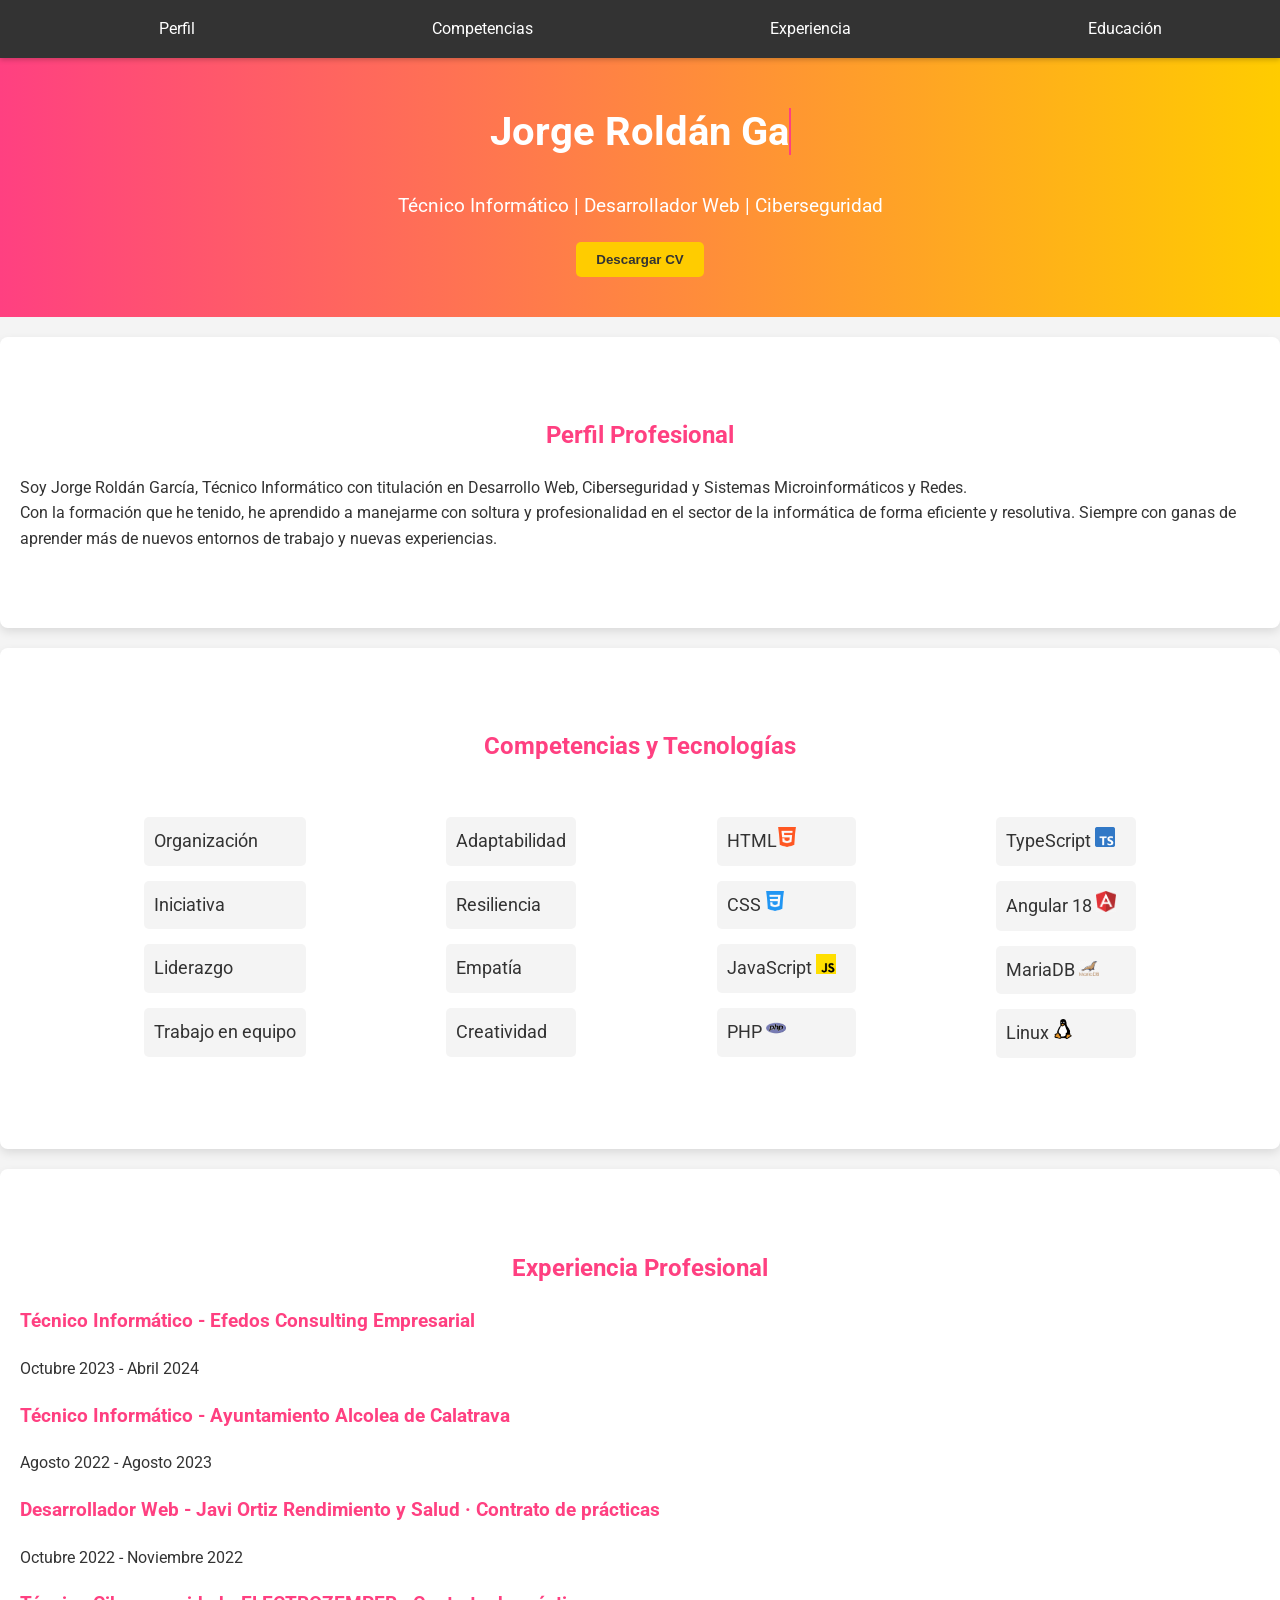
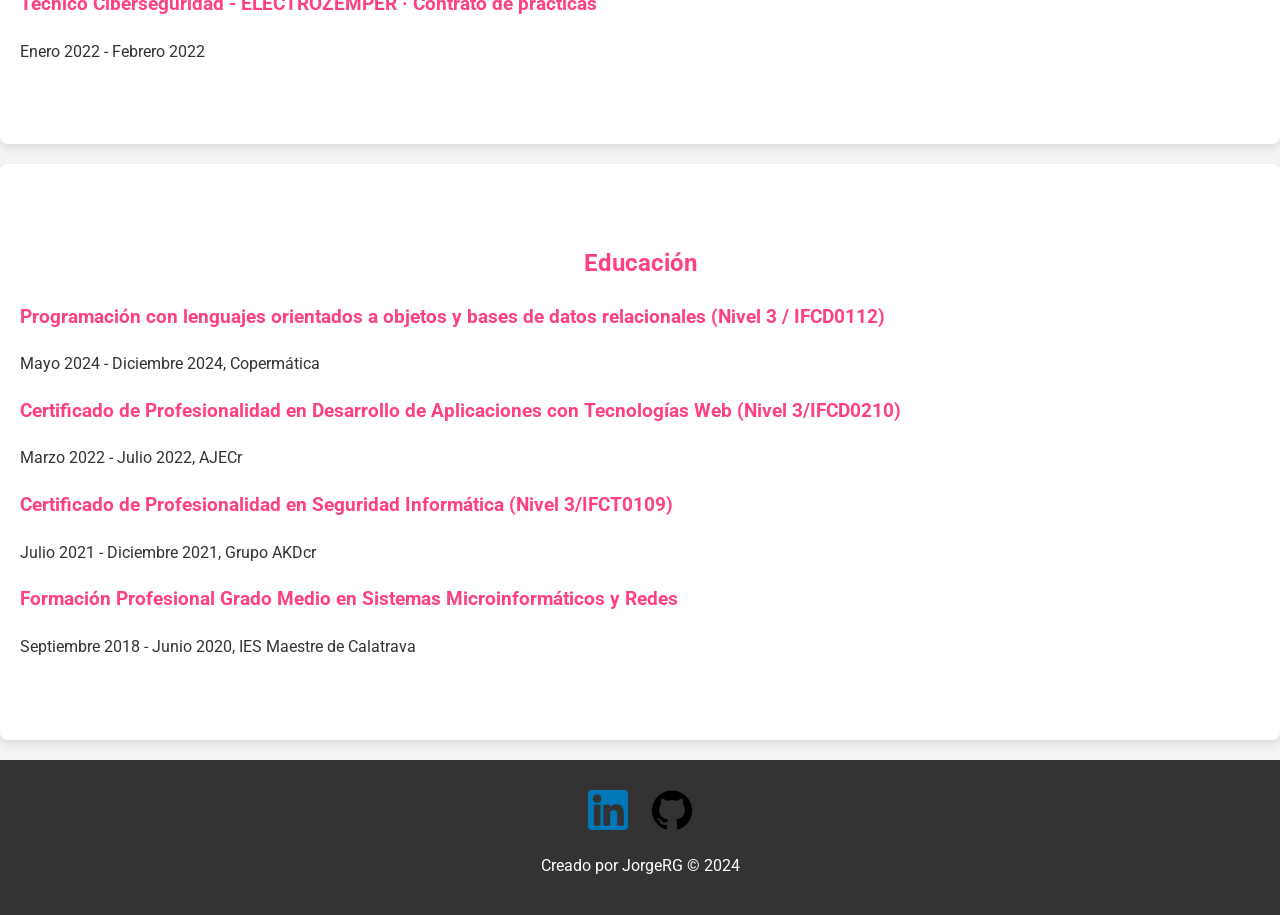
<file: index.html>
<!DOCTYPE html>
<html lang="es">

<head>
    <meta charset="UTF-8">
    <meta name="viewport" content="width=device-width, initial-scale=1.0">
    <meta name="description"
        content="Curriculum Vitae de Jorge Roldán García - Técnico Informático, Desarrollador Web, Ciberseguridad">
    <title>Jorge Roldán García - CV & Portfolio</title>
    <link href="https://fonts.googleapis.com/css2?family=Roboto:wght@400;700&display=swap" rel="stylesheet">
    <link rel="stylesheet" href="styles.css">
</head>

<body>
    <nav class="navbar">
        <ul>
            <li><a href="#perfil">Perfil</a></li>
            <li><a href="#competencias">Competencias</a></li>
            <li><a href="#experiencia">Experiencia</a></li>
            <li><a href="#educacion">Educación</a></li>
        </ul>
    </nav>

    <header>
        <div class="header-container">
            <h1><span class="maquina-escribir"></span></h1>
            <p>Técnico Informático | Desarrollador Web | Ciberseguridad</p>
            <button id="downloadCV">Descargar CV</button>
        </div>
    </header>
    
    <section id="perfil">
        <h2>Perfil Profesional</h2>
        <p>Soy Jorge Roldán García, Técnico Informático con titulación en Desarrollo Web, Ciberseguridad y Sistemas
            Microinformáticos y Redes.<br>
            Con la formación que he tenido, he aprendido a manejarme con soltura y profesionalidad en el sector de la
            informática de forma eficiente y resolutiva. Siempre con ganas de aprender más de nuevos entornos de trabajo
            y nuevas experiencias.</p>
    </section>

    <section id="competencias">
        <h2>Competencias y Tecnologías</h2>
        <div class="competencias-container">
            <ul>
                <li>Organización</li>
                <li>Iniciativa</li>
                <li>Liderazgo</li>
                <li>Trabajo en equipo</li>
            </ul>
            <ul>
                <li>Adaptabilidad</li>
                <li>Resiliencia</li>
                <li>Empatía</li>
                <li>Creatividad</li>
            </ul>
            <ul>
                <li>HTML<img src="./images/html-icon.png" alt="HTML"></li>
                <li>CSS <img src="./images/css-icon.png" alt="CSS"></li>
                <li>JavaScript <img src="./images/javascript-icon.png" alt="JavaScript"></li>
                <li>PHP <img src="./images/php-icon.png" alt="PHP"></li>
            </ul>
            <ul>
                <li>TypeScript <img src="./images/typescript-icon.png" alt="TypeScript"></li>
                <li>Angular 18 <img src="./images/angular-icon.png" alt="Angular"></li>
                <li>MariaDB <img src="./images/mariadb-icon.png" alt="MySQL"></li>
                <li>Linux <img src="./images/linux-icon.png" alt="Linux"></li>
            </ul>
        </div>
    </section>

    <section id="experiencia">
        <h2>Experiencia Profesional</h2>
        <div class="trabajo">
            <h3>Técnico Informático - Efedos Consulting Empresarial</h3>
            <p>Octubre 2023 - Abril 2024</p>
        </div>
        <div class="trabajo">
            <h3>Técnico Informático - Ayuntamiento Alcolea de Calatrava</h3>
            <p>Agosto 2022 - Agosto 2023</p>
        </div>
        <div class="trabajo">
            <h3>Desarrollador Web - Javi Ortiz Rendimiento y Salud · Contrato de prácticas</h3>
            <p>Octubre 2022 - Noviembre 2022</p>
        </div>
        <div class="trabajo">
            <h3>Técnico Ciberseguridad - ELECTROZEMPER · Contrato de prácticas</h3>
            <p>Enero 2022 - Febrero 2022</p>
        </div>
    </section>

    <section id="educacion">
        <h2>Educación</h2>
        <div class="educacion-item">
            <h3>Programación con lenguajes orientados a objetos y bases de datos relacionales (Nivel 3 / IFCD0112)</h3>
            <p>Mayo 2024 - Diciembre 2024, Copermática</p>
        </div>
        <div class="educacion-item">
            <h3>Certificado de Profesionalidad en Desarrollo de Aplicaciones con Tecnologías Web (Nivel 3/IFCD0210)</h3>
            <p>Marzo 2022 - Julio 2022, AJECr</p>
        </div>
        <div class="educacion-item">
            <h3>Certificado de Profesionalidad en Seguridad Informática (Nivel 3/IFCT0109)</h3>
            <p>Julio 2021 - Diciembre 2021, Grupo AKDcr</p>
        </div>
        <div class="educacion-item">
            <h3>Formación Profesional Grado Medio en Sistemas Microinformáticos y Redes</h3>
            <p>Septiembre 2018 - Junio 2020, IES Maestre de Calatrava</p>
        </div>
    </section>

    <footer>
        <div class="social-media">
            <a href="https://www.linkedin.com/in/jorge-r-a9785112a" target="_blank"><img
                    src="./images/linkedin-icon.png" alt="LinkedIn"></a>
            <a href="https://github.com/JorgeRG00" target="_blank"><img src="./images/github-icon.png"
                    alt="GitHub"></a>
        </div>
        <p>Creado por JorgeRG &copy; 2024</p>
    </footer>

    <script src="scripts.js"></script>
</body>

</html>
</file>
<file: styles.css>
/* styles.css */

/* Estilo global */
body {
    font-family: 'Roboto', sans-serif;
    line-height: 1.6;
    margin: 0;
    padding: 0;
    background-color: #f4f4f4;
    color: #333;
}

/* Navegación */
.navbar {
    background: #333;
    color: #fff;
    position: fixed;
    width: 100%;
    z-index: 1000;
    box-shadow: 0 2px 5px rgba(0, 0, 0, 0.2);
}

.navbar ul {
    
    list-style: none;
    display: flex;
    justify-content: space-around;
}

.navbar li {
    transition: background 0.3s;
}

.navbar a {
    color: white;
    text-decoration: none;
    padding: 10px 20px;
    transition: color 0.3s;
}

.navbar a:hover {
    color: #ff4081;
}

/* Encabezado */
.header-container {
    text-align: center;
    padding: 80px 20px 40px;
    background: linear-gradient(to right, #ff4081, #ffcc00);
    color: white;
    position: relative;
    overflow: hidden;
}

.header-container h1 {
    font-size: 2.5rem;
    margin-top: 0.5em;
    animation: fadeIn 1s ease;
}

.header-container p {
    font-size: 1.2rem;
    margin: 10px 0 20px;
    animation: slideIn 1s ease forwards;
    opacity: 0;
    transform: translateY(20px);
}

#downloadCV {
    padding: 10px 20px;
    background: #ffcc00;
    color: #333;
    border: none;
    cursor: pointer;
    border-radius: 5px;
    font-weight: bold;
    transition: transform 0.2s;
}

#downloadCV:hover {
    transform: scale(1.05);
}

/* Secciones */
section {
    padding: 60px 20px;
    margin: 20px 0;
    border-radius: 8px;
    background: white;
    box-shadow: 0 4px 10px rgba(0, 0, 0, 0.1);
    animation: fadeInUp 0.5s ease forwards;
}

h2 {
    text-align: center;
    color: #ff4081;
}

/* Competencias */
.competencias-container {
    display: flex;
    justify-content: space-evenly;
    flex-wrap: wrap;
}

.competencias-container ul {
    list-style: none;
    padding: 0;
    margin: 1em;
}

.competencias-container li {
    background: #f4f4f4;
    margin: 15px 0;
    padding: 10px;
    font-size: large;
    border-radius: 5px;
    transition: transform 0.3s;
}

.competencias-container li:hover {
    transform: translateY(-5px);
}

.competencias-container img {
    width: 20px;
    margin-right: 10px;
}

/* Experiencia */
.trabajo {
    margin-bottom: 20px;
}

.trabajo h3 {
    color: #ff4081;
    transition: color 0.3s;
}

.trabajo h3:hover {
    color: #ffcc00;
}

/* Educación */
.educacion-item {
    margin-bottom: 20px;
}

.educacion-item h3 {
    color: #ff4081;
    transition: color 0.3s;
}

.educacion-item h3:hover {
    color: #ffcc00;
}

/* Footer */
footer {
    background: #333;
    color: white;
    text-align: center;
    padding: 20px 0;
    position: relative;
}

.social-media {
    margin: 10px 0;
}

.social-media img {
    width: 40px;
    margin: 0 10px;
    transition: transform 0.3s;
}

.social-media img:hover {
    transform: scale(1.2);
}

/* Animaciones */
@keyframes fadeIn {
    from {
        opacity: 0;
    }

    to {
        opacity: 1;
    }
}

@keyframes slideIn {
    from {
        opacity: 0;
        transform: translateY(-20px);
    }

    to {
        opacity: 1;
        transform: translateY(0);
    }
}

@keyframes fadeInUp {
    from {
        opacity: 0;
        transform: translateY(20px);
    }

    to {
        opacity: 1;
        transform: translateY(0);
    }
}

.maquina-escribir {
    border-right: 2px solid #ff4081;
    white-space: nowrap;
    overflow: hidden;
    animation: blink 0.7s step-end infinite;
}

@keyframes blink {
    50% {
        border-color: transparent;
    }
}

@media only screen and (max-width: 768px) {

    .navbar ul {
        margin-left: -2rem;
        display: flex;
        flex-direction: row;
        justify-content: center;
        align-items: center;
    }

    .navbar li {
        margin: 1rem -0.5rem;
    }

    .navbar a {
        margin: 5px 0;
        font-size: 0.9rem;
    }

    /* Encabezado */
    .header-container {
        flex-direction: column;
        align-items: center;
        text-align: center;
    }

    .header-container h1 {
        font-size: 2rem;
    }

    .header-container p {
        font-size: 1rem;
    }

    #downloadCV {
        margin-top: 20px;
        padding: 10px 20px;
        font-size: 0.9rem;
    }

    /* Secciones */
    section {
        padding: 40px 20px;
        margin: 10px 0;
    }

    h2 {
        font-size: 1.5rem;
    }

    /* Competencias */
    .competencias-container {
        flex-direction: column;
        align-items: center;
    }

    .competencias-container ul {
        margin: 1em 0;
    }

    /* Ajustes en la experiencia */
    .trabajo h3 {
        font-size: 1.1rem;
    }

    .trabajo p {
        font-size: 0.9rem;
    }

    /* Educación */
    .educacion-item h3 {
        font-size: 1.1rem;
    }

    .educacion-item p {
        font-size: 0.9rem;
    }

    /* Footer */
    footer {
        padding: 15px 0;
    }

    .social-media img {
        width: 30px;
        margin: 0 5px;
    }
}
</file>
